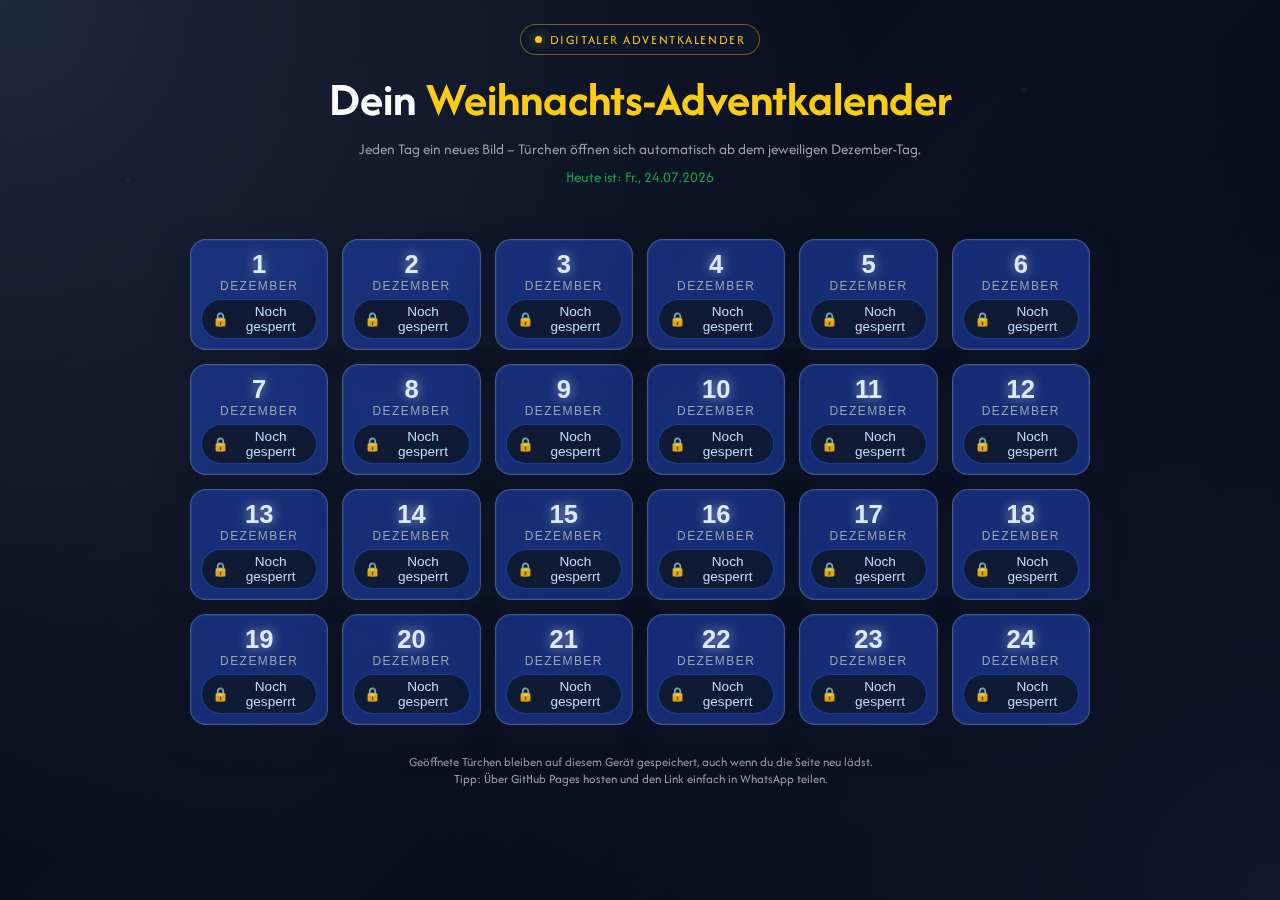
<file: advent-calendar.html>
<!DOCTYPE html>
<html lang="de">
<head>
    <meta charset="UTF-8" />
    <meta name="viewport" content="width=device-width, initial-scale=1.0" />
    <title>Dein persönlicher Adventkalender</title>

    <!-- Google Font (optional) -->
    <link rel="preconnect" href="https://fonts.googleapis.com">
    <link rel="preconnect" href="https://fonts.gstatic.com" crossorigin>
    <link href="https://fonts.googleapis.com/css2?family=Afacad:wght@400;600;700&display=swap" rel="stylesheet">

    <style>
        * {
            margin: 0;
            padding: 0;
            box-sizing: border-box;
        }

        :root {
            --bg-dark: #020617;
            --bg-card: rgba(15, 23, 42, 0.9);
            --bg-card-open: rgba(22, 163, 74, 0.9);
            --bg-card-locked: rgba(30, 64, 175, 0.6);
            --accent-gold: #facc15;
            --accent-red: #ef4444;
            --accent-green: #16a34a;
            --text-light: #f9fafb;
            --text-muted: #9ca3af;
        }

        body {
            font-family: "Afacad", system-ui, -apple-system, BlinkMacSystemFont, "Segoe UI", sans-serif;
            min-height: 100vh;
            background:
                radial-gradient(circle at top left, #1e293b 0, transparent 55%),
                radial-gradient(circle at bottom right, #0f172a 0, transparent 55%),
                linear-gradient(135deg, #020617, #0b1120 50%, #020617 100%);
            color: var(--text-light);
            display: flex;
            flex-direction: column;
            align-items: center;
            padding: 24px 16px 40px;
            overflow-x: hidden;
            position: relative;
        }

        body::before {
            content: "";
            position: fixed;
            inset: 0;
            pointer-events: none;
            background-image:
                radial-gradient(circle at 10% 20%, rgba(255, 255, 255, 0.4) 0, transparent 3px),
                radial-gradient(circle at 80% 10%, rgba(255, 255, 255, 0.4) 0, transparent 3px),
                radial-gradient(circle at 30% 80%, rgba(255, 255, 255, 0.4) 0, transparent 2px),
                radial-gradient(circle at 90% 70%, rgba(255, 255, 255, 0.4) 0, transparent 2px);
            opacity: 0.13;
            z-index: -1;
        }

        header {
            text-align: center;
            margin-bottom: 24px;
            max-width: 700px;
        }

        .badge {
            display: inline-flex;
            align-items: center;
            gap: 8px;
            padding: 6px 14px;
            border-radius: 999px;
            border: 1px solid rgba(250, 204, 21, 0.4);
            background: rgba(15, 23, 42, 0.7);
            font-size: 13px;
            text-transform: uppercase;
            letter-spacing: 0.12em;
            color: var(--accent-gold);
            margin-bottom: 12px;
        }

        .badge-dot {
            width: 7px;
            height: 7px;
            border-radius: 999px;
            background: var(--accent-gold);
            box-shadow: 0 0 12px rgba(250, 204, 21, 0.7);
        }

        h1 {
            font-size: clamp(2.2rem, 4vw, 3rem);
            margin-bottom: 8px;
        }

        h1 span {
            color: var(--accent-gold);
        }

        .subtitle {
            color: var(--text-muted);
            font-size: 0.95rem;
        }

        .today-info {
            margin-top: 8px;
            font-size: 0.95rem;
            color: var(--accent-green);
        }

        .calendar-grid {
            margin-top: 28px;
            display: grid;
            grid-template-columns: repeat(6, minmax(80px, 1fr));
            gap: 14px;
            width: 100%;
            max-width: 900px;
        }

        @media (max-width: 900px) {
            .calendar-grid {
                grid-template-columns: repeat(4, minmax(70px, 1fr));
            }
        }

        @media (max-width: 600px) {
            .calendar-grid {
                grid-template-columns: repeat(3, minmax(70px, 1fr));
            }
        }

        .door {
            position: relative;
            border-radius: 16px;
            border: 1px solid rgba(148, 163, 184, 0.4);
            padding: 10px;
            background: var(--bg-card);
            box-shadow: 0 14px 30px rgba(15, 23, 42, 0.7);
            cursor: pointer;
            transition:
                transform 0.18s ease,
                box-shadow 0.18s ease,
                background 0.2s ease,
                border-color 0.2s ease;
            display: flex;
            flex-direction: column;
            align-items: center;
            justify-content: space-between;
            min-height: 105px;
        }

        .door::before {
            content: "";
            position: absolute;
            inset: 0;
            border-radius: inherit;
            border: 1px solid rgba(248, 250, 252, 0.04);
            pointer-events: none;
        }

        .door:hover {
            transform: translateY(-3px);
            box-shadow: 0 18px 32px rgba(15, 23, 42, 0.9);
        }

        .door-number {
            font-size: 1.6rem;
            font-weight: 700;
            text-shadow: 0 0 12px rgba(248, 250, 252, 0.6);
        }

        .door-label {
            font-size: 0.75rem;
            text-transform: uppercase;
            letter-spacing: 0.12em;
            color: var(--text-muted);
        }

        .door-status {
            margin-top: 6px;
            font-size: 0.8rem;
            display: inline-flex;
            align-items: center;
            gap: 6px;
            padding: 4px 10px;
            border-radius: 999px;
            background: rgba(15, 23, 42, 0.85);
            border: 1px solid transparent;
        }

        .door-status span {
            font-size: 0.85rem;
        }

        .door.locked {
            background: var(--bg-card-locked);
            cursor: not-allowed;
        }

        .door.locked .door-status {
            border-color: rgba(37, 99, 235, 0.5);
            color: #bfdbfe;
        }

        .door.locked .door-number {
            color: #dbeafe;
        }

        .door.unlocked {
            border-color: rgba(74, 222, 128, 0.8);
        }

        .door.unlocked .door-status {
            border-color: rgba(22, 163, 74, 0.7);
            color: #bbf7d0;
        }

        .door.opened {
            background: var(--bg-card-open);
            border-color: rgba(250, 250, 250, 0.7);
            transform: translateY(-2px);
        }

        .door.opened .door-label {
            color: #ecfdf5;
        }

        .door.opened .door-status {
            background: rgba(6, 95, 70, 0.9);
            border-color: rgba(22, 163, 74, 1);
            color: #bbf7d0;
        }

        .door.opened .door-number {
            color: #fef9c3;
        }

        footer {
            margin-top: 28px;
            font-size: 0.8rem;
            color: var(--text-muted);
            text-align: center;
            max-width: 600px;
        }

        .modal-backdrop {
            position: fixed;
            inset: 0;
            background: rgba(15, 23, 42, 0.9);
            display: none;
            align-items: center;
            justify-content: center;
            padding: 16px;
            z-index: 50;
        }

        .modal-backdrop.visible {
            display: flex;
        }

        .modal {
            position: relative;
            max-width: 900px;
            width: 100%;
            max-height: 90vh;
            background: radial-gradient(circle at top, #020617, #0b1120 45%, #020617 100%);
            border-radius: 18px;
            border: 1px solid rgba(148, 163, 184, 0.6);
            padding: 16px 16px 18px;
            display: flex;
            flex-direction: column;
            box-shadow: 0 24px 80px rgba(15, 23, 42, 0.9);
        }

        .modal-header {
            display: flex;
            align-items: center;
            justify-content: space-between;
            margin-bottom: 10px;
            gap: 12px;
        }

        .modal-title {
            font-size: 1rem;
            font-weight: 600;
        }

        .modal-actions {
            display: flex;
            align-items: center;
            gap: 10px;
        }

        .btn {
            border-radius: 999px;
            padding: 6px 12px;
            font-size: 0.85rem;
            border: 1px solid transparent;
            background: rgba(15, 23, 42, 0.9);
            color: var(--text-light);
            cursor: pointer;
            display: inline-flex;
            align-items: center;
            gap: 6px;
            text-decoration: none;
        }

        .btn-primary {
            border-color: rgba(34, 197, 94, 0.9);
            background: linear-gradient(135deg, #16a34a, #22c55e);
        }

        .btn-primary:hover {
            filter: brightness(1.05);
        }

        .btn-ghost {
            border-color: rgba(148, 163, 184, 0.6);
        }

        .btn-ghost:hover {
            background: rgba(15, 23, 42, 1);
        }

        .modal-img-wrapper {
            position: relative;
            flex: 1;
            border-radius: 14px;
            overflow: hidden;
            border: 1px solid rgba(30, 64, 175, 0.7);
            background: radial-gradient(circle at center, #020617, #0b1120 60%);
        }

        .modal-img {
            width: 100%;
            height: 100%;
            object-fit: contain;
            display: block;
        }

        .modal-hint {
            margin-top: 8px;
            font-size: 0.75rem;
            color: var(--text-muted);
            display: flex;
            justify-content: space-between;
            gap: 8px;
        }

        @media (max-width: 600px) {
            .modal {
                padding: 12px;
                border-radius: 14px;
            }
            .modal-title {
                font-size: 0.9rem;
            }
            .btn {
                padding: 5px 10px;
            }
        }
    </style>
</head>
<body>
    <header>
        <div class="badge">
            <span class="badge-dot"></span>
            <span>Digitaler Adventkalender</span>
        </div>
        <h1>Dein <span>Weihnachts-Adventkalender</span></h1>
        <p class="subtitle">
            Jeden Tag ein neues Bild – Türchen öffnen sich automatisch ab dem jeweiligen Dezember-Tag.
        </p>
        <p class="today-info" id="today-info"></p>
    </header>

    <main class="calendar-grid" id="calendar-grid">
    </main>

    <footer>
        Geöffnete Türchen bleiben auf diesem Gerät gespeichert, auch wenn du die Seite neu lädst.
        <br />
        Tipp: Über GitHub Pages hosten und den Link einfach in WhatsApp teilen.
    </footer>

    <div class="modal-backdrop" id="photo-modal-backdrop">
        <div class="modal" role="dialog" aria-modal="true" aria-labelledby="modal-title">
            <div class="modal-header">
                <div class="modal-title" id="modal-title">Türchen</div>
                <div class="modal-actions">
                    <a id="download-link" class="btn btn-primary" download>
                        <span>Bild herunterladen</span>
                    </a>
                    <button class="btn btn-ghost" id="close-modal-btn">Schließen ✕</button>
                </div>
            </div>
            <div class="modal-img-wrapper">
                <img id="modal-image" class="modal-img" alt="Adventkalender Bild" />
            </div>
            <div class="modal-hint">
                <span>🔍 Bild zoomen: mit den Fingern oder per Browser-Zoom.</span>
                <span>💾 Download: Button oben benutzen.</span>
            </div>
        </div>
    </div>

    <script>
        (function () {
            const TOTAL_DAYS = 24;
            const photosBasePath = "photos";
            const now = new Date();
            const currentYear = now.getFullYear();

            const STORAGE_KEY = "advent-opened-" + currentYear;
            const openedDays = loadOpenedDays();

            const todayInfoEl = document.getElementById("today-info");
            const grid = document.getElementById("calendar-grid");

            const modalBackdrop = document.getElementById("photo-modal-backdrop");
            const modalImage = document.getElementById("modal-image");
            const modalTitle = document.getElementById("modal-title");
            const downloadLink = document.getElementById("download-link");
            const closeModalBtn = document.getElementById("close-modal-btn");

            todayInfoEl.textContent = "Heute ist: " + formatDate(now);

            for (let day = 1; day <= TOTAL_DAYS; day++) {
                const door = document.createElement("button");
                door.classList.add("door");
                door.setAttribute("data-day", String(day));
                door.type = "button";

                const isUnlocked = isDoorUnlocked(day);
                const isOpened = openedDays.includes(day);

                if (!isUnlocked) {
                    door.classList.add("locked");
                } else {
                    door.classList.add("unlocked");
                }

                if (isOpened && isUnlocked) {
                    door.classList.add("opened");
                }

                door.innerHTML = `
                    <div class="door-number">${day}</div>
                    <div class="door-label">Dezember</div>
                    <div class="door-status">
                        <span class="door-status-icon">${!isUnlocked ? "🔒" : (isOpened ? "🎉" : "🎁")}</span>
                        <span class="door-status-text">
                            ${!isUnlocked ? "Noch gesperrt" : (isOpened ? "Geöffnet" : "Bereit zum Öffnen")}
                        </span>
                    </div>
                `;

                door.addEventListener("click", () => {
                    if (!isDoorUnlocked(day)) {
                        const dateStr = formatDate(new Date(currentYear, 11, day, 0, 0, 0));
                        alert("Dieses Türchen öffnet sich erst am " + dateStr + ".");
                        return;
                    }

                    markDoorOpened(day, door);

                    openPhoto(day);
                });

                grid.appendChild(door);
            }

            modalBackdrop.addEventListener("click", (event) => {
                if (event.target === modalBackdrop) {
                    hideModal();
                }
            });

            closeModalBtn.addEventListener("click", hideModal);
            window.addEventListener("keydown", (e) => {
                if (e.key === "Escape" && modalBackdrop.classList.contains("visible")) {
                    hideModal();
                }
            });

            function isDoorUnlocked(day) {
                const openDate = new Date(currentYear, 11, day, 0, 0, 0);
                return now >= openDate;
            }

            function loadOpenedDays() {
                try {
                    const raw = localStorage.getItem(STORAGE_KEY);
                    if (!raw) return [];
                    const arr = JSON.parse(raw);
                    if (!Array.isArray(arr)) return [];
                    return arr.map(Number).filter((n) => Number.isInteger(n) && n >= 1 && n <= TOTAL_DAYS);
                } catch {
                    return [];
                }
            }

            function saveOpenedDays(days) {
                const unique = Array.from(new Set(days)).sort((a, b) => a - b);
                localStorage.setItem(STORAGE_KEY, JSON.stringify(unique));
            }

            function markDoorOpened(day, doorEl) {
                if (!openedDays.includes(day)) {
                    openedDays.push(day);
                    saveOpenedDays(openedDays);
                }

                doorEl.classList.remove("locked", "unlocked");
                doorEl.classList.add("opened");

                const statusIcon = doorEl.querySelector(".door-status-icon");
                const statusText = doorEl.querySelector(".door-status-text");
                if (statusIcon) statusIcon.textContent = "🎉";
                if (statusText) statusText.textContent = "Geöffnet";
            }

            function getPhotoSrc(day) {
                const dayStr = String(day).padStart(2, "0");
                return photosBasePath + "/day" + dayStr + ".jpg";
            }

            function openPhoto(day) {
                const src = getPhotoSrc(day);
                modalImage.src = src;
                modalTitle.textContent = "Türchen " + day + " – " + day + ". Dezember";
                downloadLink.href = src;
                downloadLink.setAttribute("download", "Advent_" + currentYear + "_Tag_" + String(day).padStart(2, "0") + ".jpg");
                modalBackdrop.classList.add("visible");
            }

            function hideModal() {
                modalBackdrop.classList.remove("visible");
                modalImage.src = "";
            }

            function formatDate(date) {
                return date.toLocaleDateString("de-AT", {
                    weekday: "short",
                    year: "numeric",
                    month: "2-digit",
                    day: "2-digit",
                });
            }
        })();
    </script>
</body>
</html>
</file>
